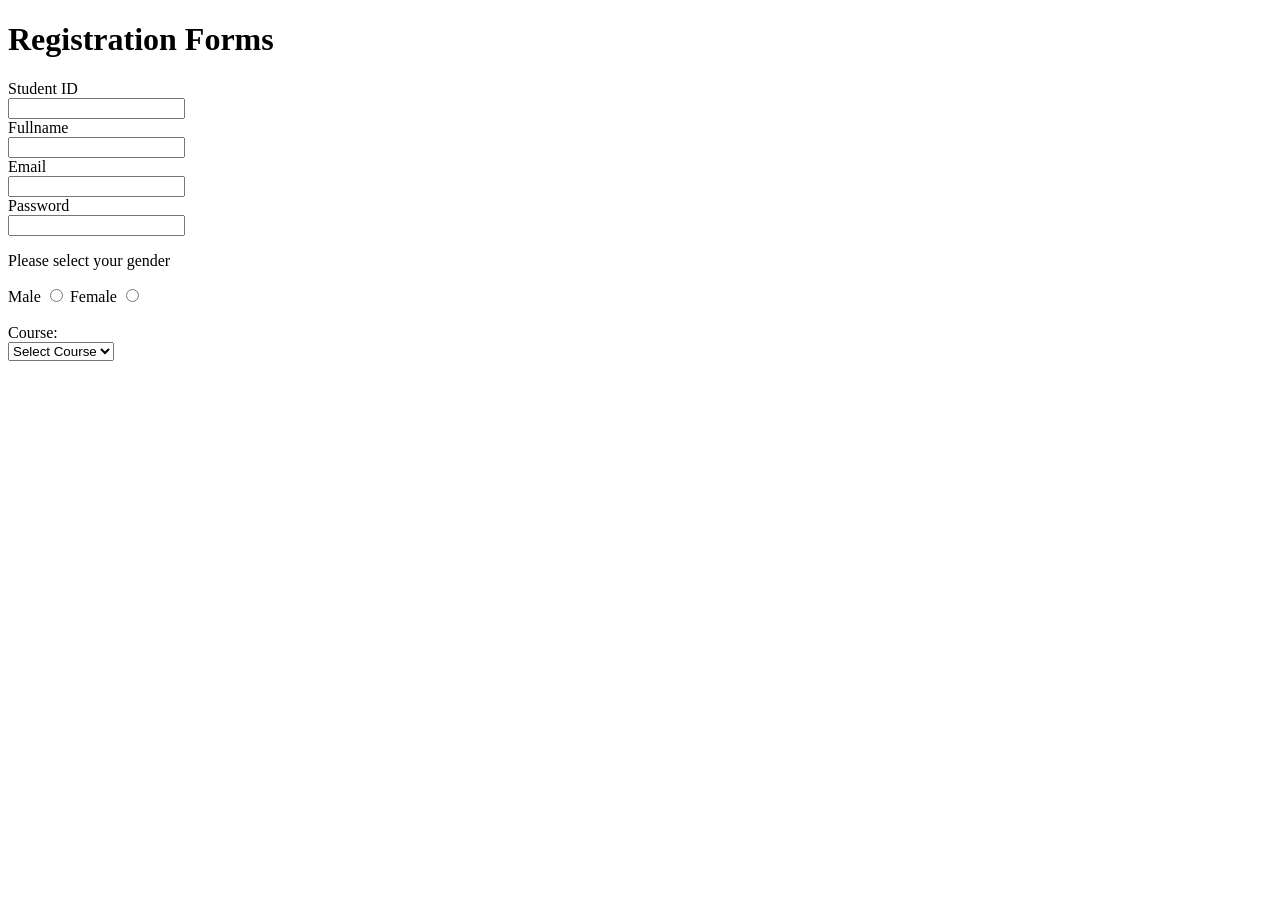
<file: 0.4.html>
<!DOCTYPE html>
<html lang="en">
<head>
    <meta charset="UTF-8">
    <meta name="viewport" content="width=device-width, initial-scale=1.0">
    <title>Registration Form</title>
</head>
<body>
    <h1>Registration Forms</h1>
   <label for="StudentID">Student ID</label><br>
   <input type="StudentID" id="" name="" required><br>

   <label for="Fullname">Fullname</label><br>
   <input type="Fullname" name="" required><br>

   <label for="Email">Email</label><br>
   <input type="Email" id="" name="" required><br>

   <label for="Password">Password</label><br>
   <input type="Password" id="" name="" required><br>

   <p>Please select your gender</p>
   <label for="Male">Male</label>
   <input type="radio" name="gender" id="Male" required>
   <label for="Female">Female</label>
   <input type="radio" name="gender" id="Female" required><br><br>

   <label for="Course">Course:</label><br>
   <select name="Course" id="Course">
        <option value="">Select Course</option>
        <option value="BSIT">BSIT</option>
        <option value="BSCS">BSCS</option>
        </select><br><br>
    
</body>
</html>
</file>
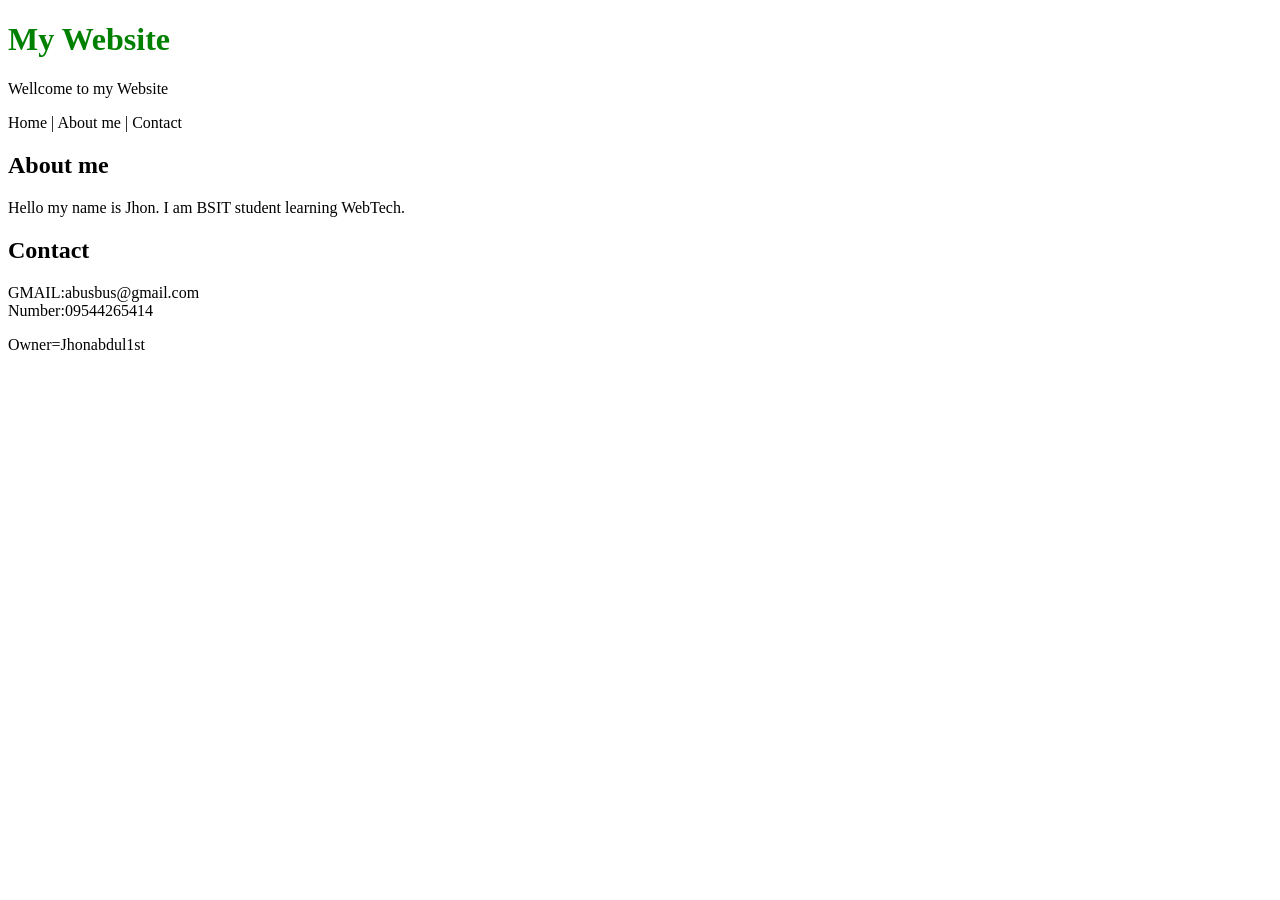
<file: 01-basic.html>
<!DOCTYPE html>
<html lang="en">
<head>
    <meta charset="UTF-8">
    <meta name="viewport" content="width=device-width, initial-scale=1.0">
    <title>My Page</title>
</head>
<body>

    <header>
        <h1><span style="color:green">My Website</span></h1>
        <span>Wellcome to my Website</span>
    </header>
    
    <nav>
        <p>Home | About me | Contact</p>
    </nav>

    <main>
        <section>
            <h2>About me</h2>
            <p>Hello my name is Jhon. I am BSIT student learning WebTech.</p>
        </section>
        
        <section>
            <h2>Contact</h2>
            <p><div>GMAIL:abusbus@gmail.com </div>Number:09544265414</p>
        </section>
    </main>
   
    <footer>
        <p>Owner=Jhonabdul1st</p>
    </footer>
    

</body>
</html>
</file>
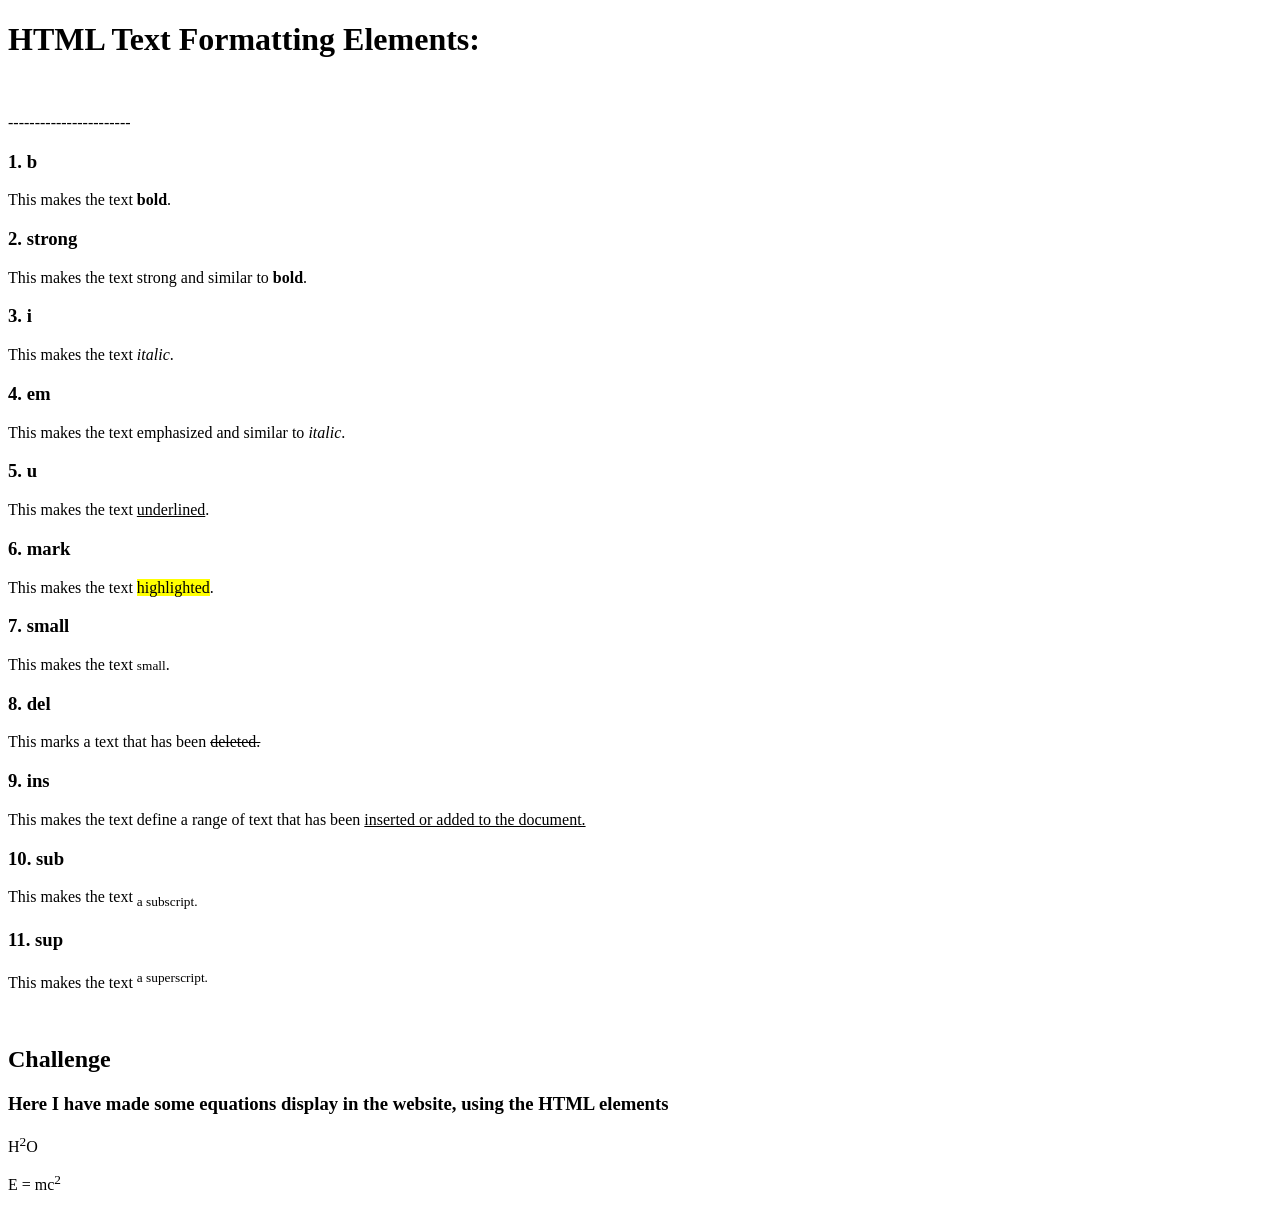
<file: formatting.html>
<!DOCTYPE html>
<html lang="en">
<head>
    <meta charset="UTF-8">
    <meta name="viewport" content="width=device-width, initial-scale=1.0">
    <title>HTML Text Formatting</title>
</head>
<body>
    <h1>HTML Text Formatting Elements:</h1> <br>
    <p>-----------------------</p>
    <h3>1. b</h3>
        <p>This makes the text <b>bold</b>.</p>
    <h3>2. strong</h3>
        <p>This makes the text strong and similar to <strong>bold</strong>.</p>
    <h3>3. i</h3>
        <p>This makes the text <i>italic</i>.</p>
    <h3>4. em</h3>
        <p>This makes the text emphasized and similar to <em>italic</em>.</p>
    <h3>5. u</h3>
        <p>This makes the text <u>underlined</u>.</p>
    <h3>6. mark</h3>
        <p>This makes the text <mark>highlighted</mark>.</p>
    <h3>7. small</h3>
        <p>This makes the text <small>small</small>.</p>
    <h3>8. del</h3>
        <p>This marks a text that has been <del>deleted.</del></p>
    <h3>9. ins</h3>
        <p>This makes the text define a range of text that has been <ins>inserted or added to the document.</ins></p>
    <h3>10. sub</h3>
        <p>This makes the text <sub>a subscript.</sub></p>
    <h3>11. sup</h3>
        <p>This makes the text <sup>a superscript.</sup></p>
    
    <br>
    <h2>Challenge</h2>
     <h3>Here I have made some equations display in the website, using the HTML elements</h3>
     <p>H<sup>2</sup>O</p>
     <p>E = mc<sup>2</sup></p>


</body>
</html>
</file>
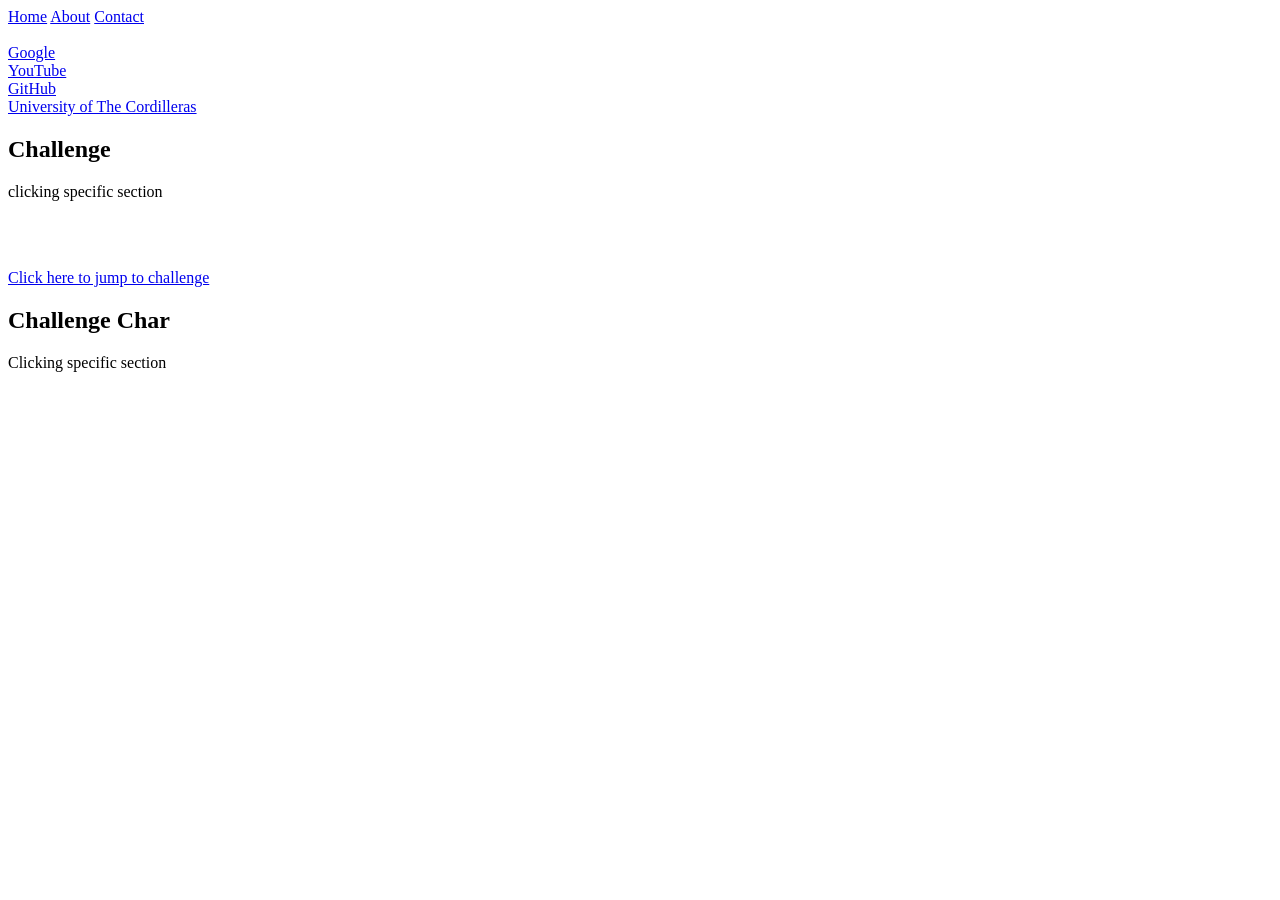
<file: links.html>
<!DOCTYPE html>
<html lang="en">
<head>
    <meta charset="UTF-8">
    <meta name="viewport" content="width=device-width, initial-scale=1.0">
    <title>Links</title>
</head>
<body>
    <nav>
        <a href="index.html">Home</a>
        <a href="about.html">About</a>
        <a href="contact.html">Contact</a>
    </nav>
        <br>
    <nav>
         <a href="https://google.com">Google</a><br>
         <a href="https://youtube.com">YouTube</a><br>
         <a href="https://github.com">GitHub</a><br>          
         <a href="https://uc-bcf.edu.ph">University of The Cordilleras</a><br>
    </nav>

    <h2>Challenge</h2>
    <p>clicking specific section</p>
    <a href=""></a>

    <br>
    <br>
   
    <p>
        <a href="#destinatio1">Click here to jump to challenge</a>
    </p>

    <h2 id="destinatio1">Challenge Char</h2>
    <p>Clicking specific section</p>

</body>
</html>
</file>
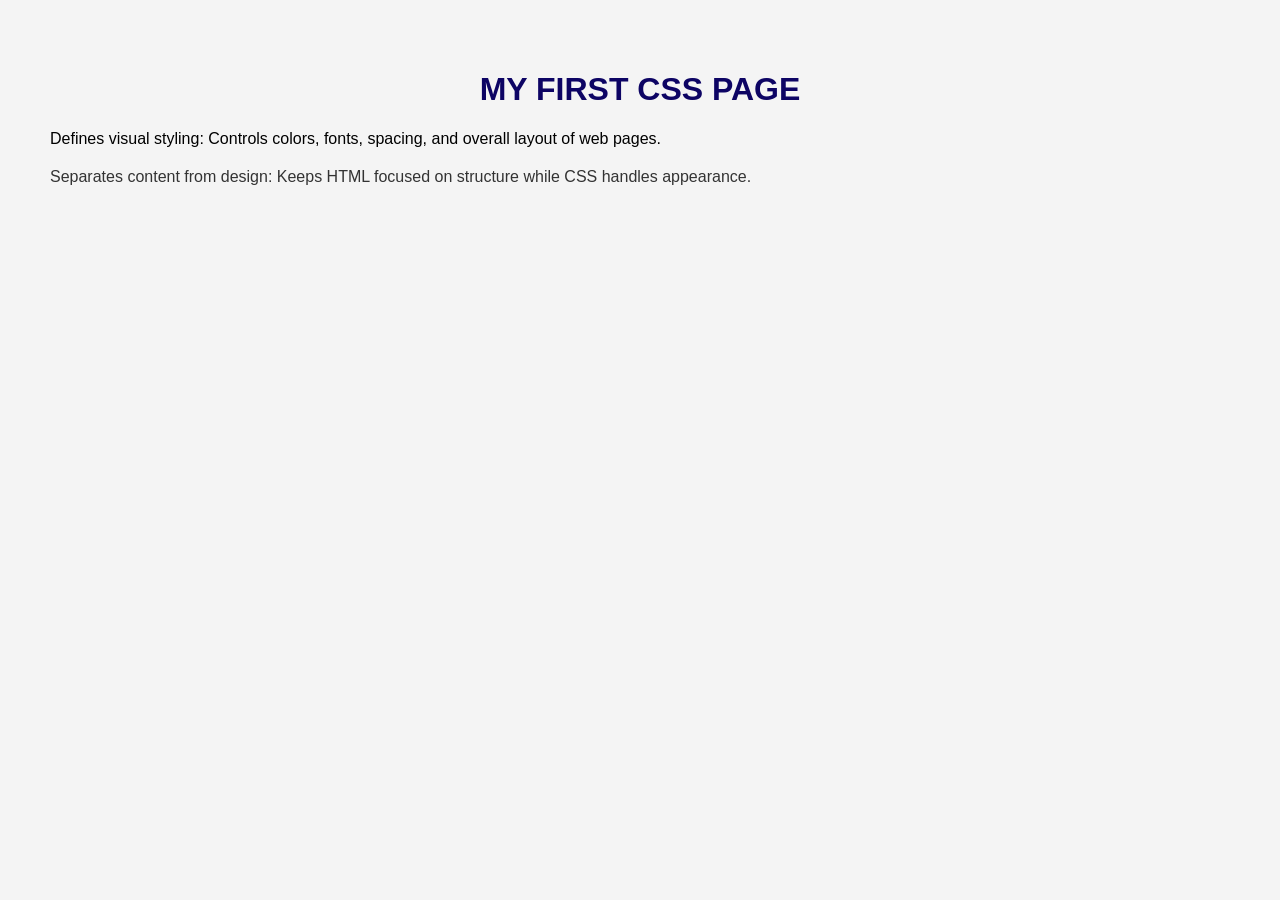
<file: css laboratory/lab1.html>
<!DOCTYPE html>
<html lang="en">
<head>
    <meta charset="UTF-8">
    <meta name="viewport" content="width=device-width, initial-scale=1.0">
    <title>CSS</title>
    <link rel="stylesheet" href="style.css">
</head>
<style> h1{color:rgb(13, 4, 100)}</style>
<body>
    <h1>My first CSS page</h1>
    <pstyle="color: blue; font-size: 18px; font-weight: bold;">
        Defines visual styling: Controls colors, fonts, spacing, and overall layout of web pages.</p>
    <p>Separates content from design: Keeps HTML focused on structure while CSS handles appearance.</p>

    
</body>
</html>
</file>
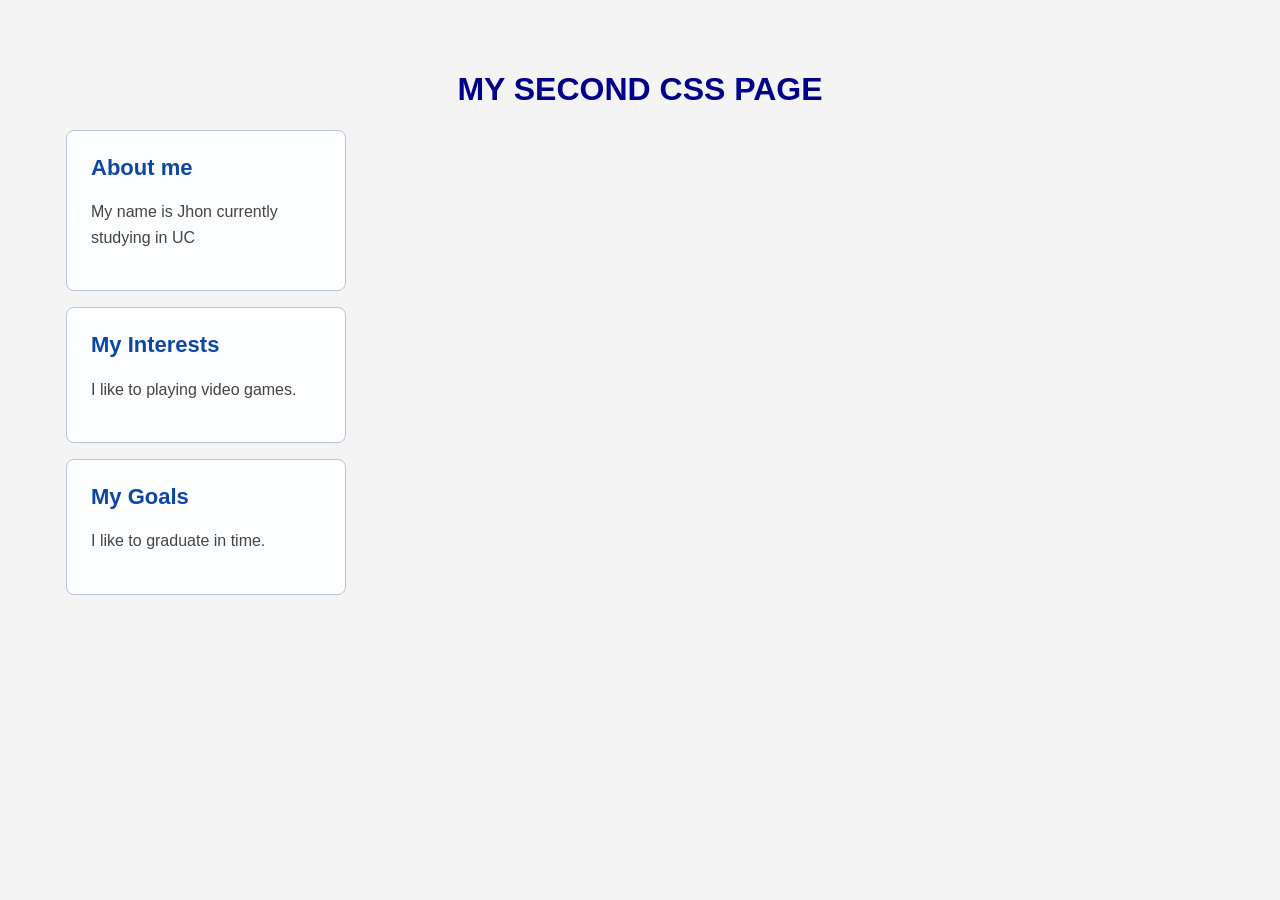
<file: css laboratory/lab2.html>
<!DOCTYPE html>
<html lang="en">
<head>
    <meta charset="UTF-8">
    <meta name="viewport" content="width=device-width, initial-scale=1.0">
    <title>Lab2</title>
    <link rel="stylesheet" href="style.css">
</head>
<body>
    <h1>My second CSS page</h1>
    <div class="card">
        <h2>About me</h2>
        <p>My name is Jhon currently studying in UC</p>
    </div>

    <div class="card">
        <h2>My Interests</h2>
        <p>I like to playing video games.</p>
    </div>

    <div class="card">
        <h2>My Goals</h2>
        <p>I like to graduate in time.</p>
    </div>

</body>
</html>
</file>
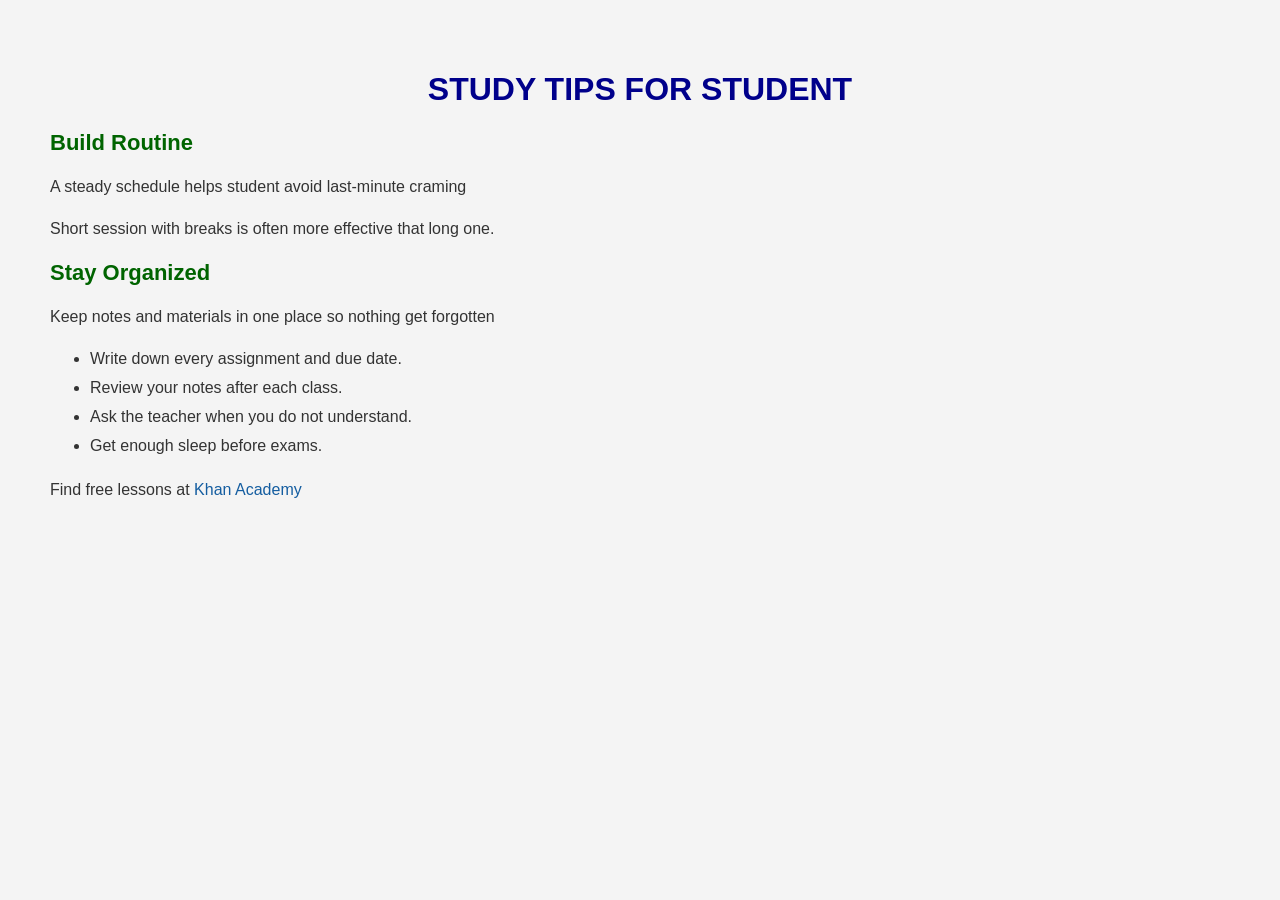
<file: css laboratory/lab3.html>
<!DOCTYPE html>
<html lang="en">
<head>
    <meta charset="UTF-8">
    <meta name="viewport" content="width=device-width, initial-scale=1.0">
    <title>lab3</title>
    <link rel="stylesheet" href="style.css">
</head>
<body>
    <h1>Study Tips for Student</h1>

    <h2>Build Routine</h2>
    <p>A steady schedule helps student avoid last-minute craming</p>
    <p>Short session with breaks is often more effective that long one.</p>

    <h2>Stay Organized</h2>
    <p>Keep notes and materials in one place so nothing get forgotten</p>
    <ul>
        <li>Write down every assignment and due date.</li>
        <li>Review your notes after each class.</li>
        <li>Ask the teacher when you do not understand.</li>
        <li>Get enough sleep before exams.</li>
    </ul>

    <p>Find free lessons at <a href="https://www.khanacademy.org" target="_blank" rel="noopener">Khan Academy</a></p>
</body>
</html>
</file>
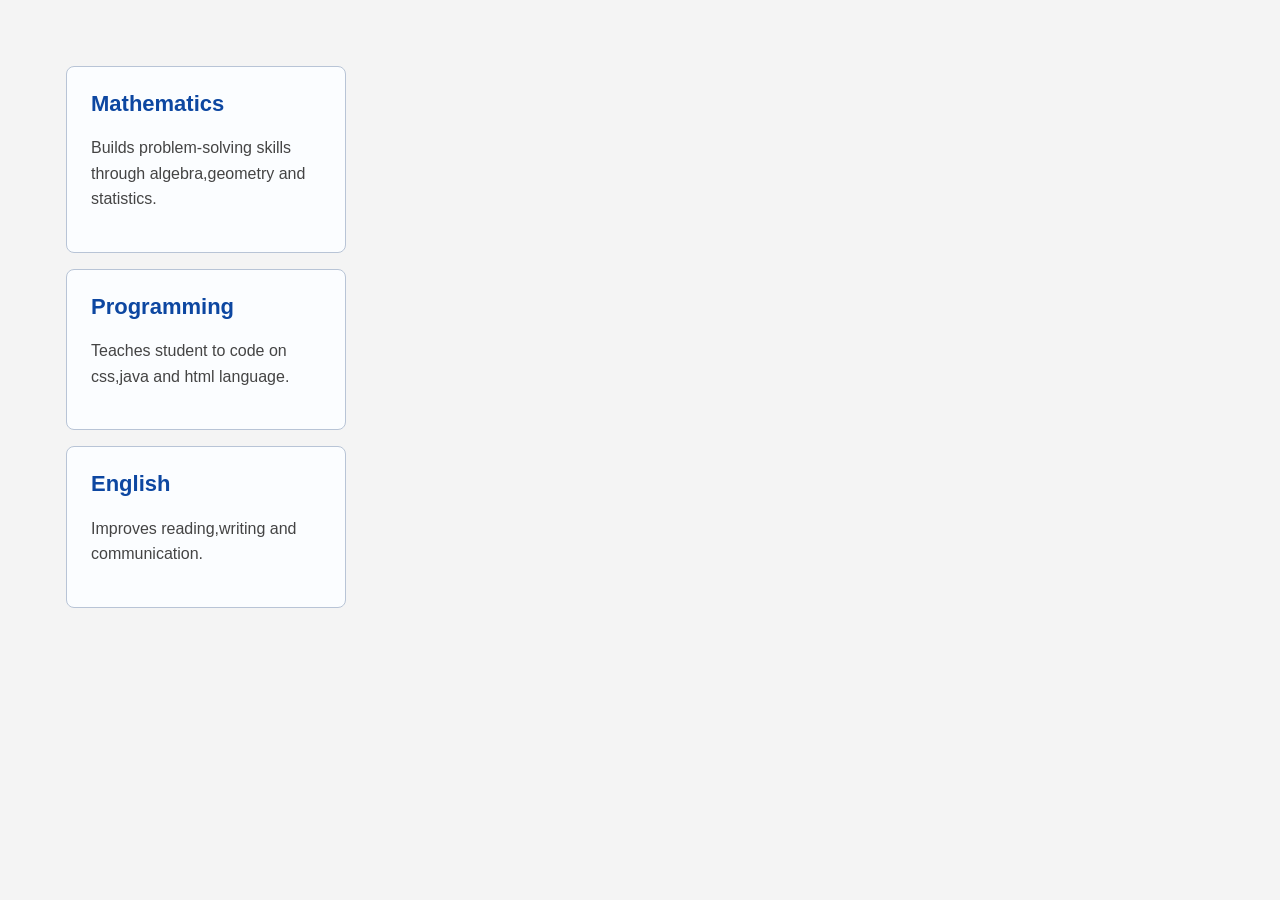
<file: css laboratory/lab4.html>
<!DOCTYPE html>
<html lang="en">
<head>
    <meta charset="UTF-8">
    <meta name="viewport" content="width=device-width, initial-scale=1.0">
    <title>Lab4</title>
    <link rel="stylesheet" href="style.css">
</head>
<body>
    <div class="card">
        <h2>Mathematics</h2>
        <p>Builds problem-solving skills through algebra,geometry and statistics.</p>
    </div>
    <div class="card">
        <h2>Programming</h2>
        <p>Teaches student to code on css,java and html language.</p>
    </div>
    <div class="card">
        <h2>English</h2>
        <p>Improves reading,writing and communication.</p>
    </div>
</body>
</html>
</file>
<file: css laboratory/style.css>
/* lab1 */
body {
    background-color: lightgray;
    font-family: Arial, sans-serif;
    padding: 20px;

}

h1 {
    color: darkblue;
}
p {
   font-size: 16px;
}



/* lab2 */
body {
    font-family: Arial, sans-serif;
}

h1 {
    color: navy;
    text-transform: uppercase;
}

#pagetitle {
    text-align:center;
}

.card {
    background-color: #eeeeee;
    padding: 15px;
    margin: 10px;
    border: 2px solid black;
}

.card p {
    color: #444444;
}

.highlight {
    color : red;
}

h2, h3 {
    color: darkgreen;
}

/* lab3 */
body{
    background-color: #f4f7f6;
    font-family: Arial,sans-serif;
    margin: 30px;
    padding: 20px;
}

h1{
    font-size: 32px;
    color: darkblue;
    text-align: center;
}

h2{
    font-size: 22px;
    color: darkgreen;
}

p{
    font-size: 16px;
    line-height: 1.6;
    color: #333333;
}

ul{
    line-height: 1.8;
    color:#333333;
}

a{
    color: #145da0;
    text-decoration: none;
}

a:hover{
    text-decoration: underline;
    color: #e67ee6;
}

/* Lab 4 */
* {
    box-sizing: border-box;
}

body {
    font-family:Arial, sans-serif;
    background-color: #f4f4f4;
    padding: 20px;
}

.card {
    width: 280px;
    padding: 24px;
    margin: 16px;
    border: 1px solid #b8c4d6;
    border-radius: 8px;
    background-color: #fbfdff;
}

.card h2 {
    margin-top: 0;
    color: #0d47a1;
}
</file>
